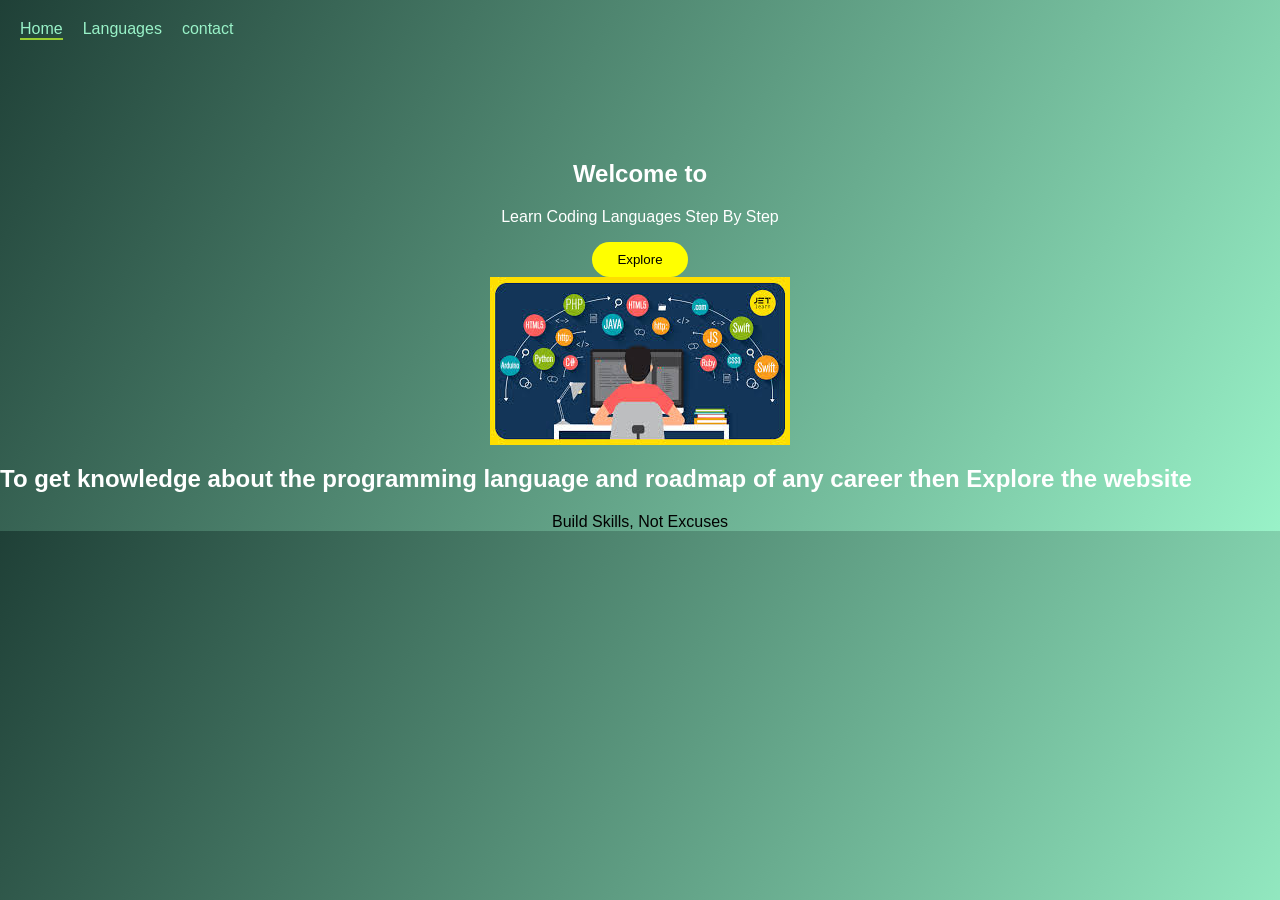
<file: index.html>
<!DOCTYPE html>
<html>

<head>
    <title>Programming Hub</title>
    <link rel="stylesheet" href="styles.css">
</head>

<body>
    <nav>
        <a href="index.html" class="active">Home</a>
        <a href="language.html">Languages</a>
        <a href="contact.html">contact</a>
    </nav>
    <section class="hero">
        <h1 id="type"></h1>
        <p>Learn Coding Languages Step By Step</p>
        <button onclick="goToLanguages()">Explore</button>

    </section>
    <div class="hero-img"> <img src="code.jfif" alt="Coding"></div>
    <h2>To get knowledge about the programming language and roadmap of any career then Explore the website </h2>
    <footer>Build Skills, Not Excuses</footer>

    <script src="script.js"></script>
</body>

</html>
</file>
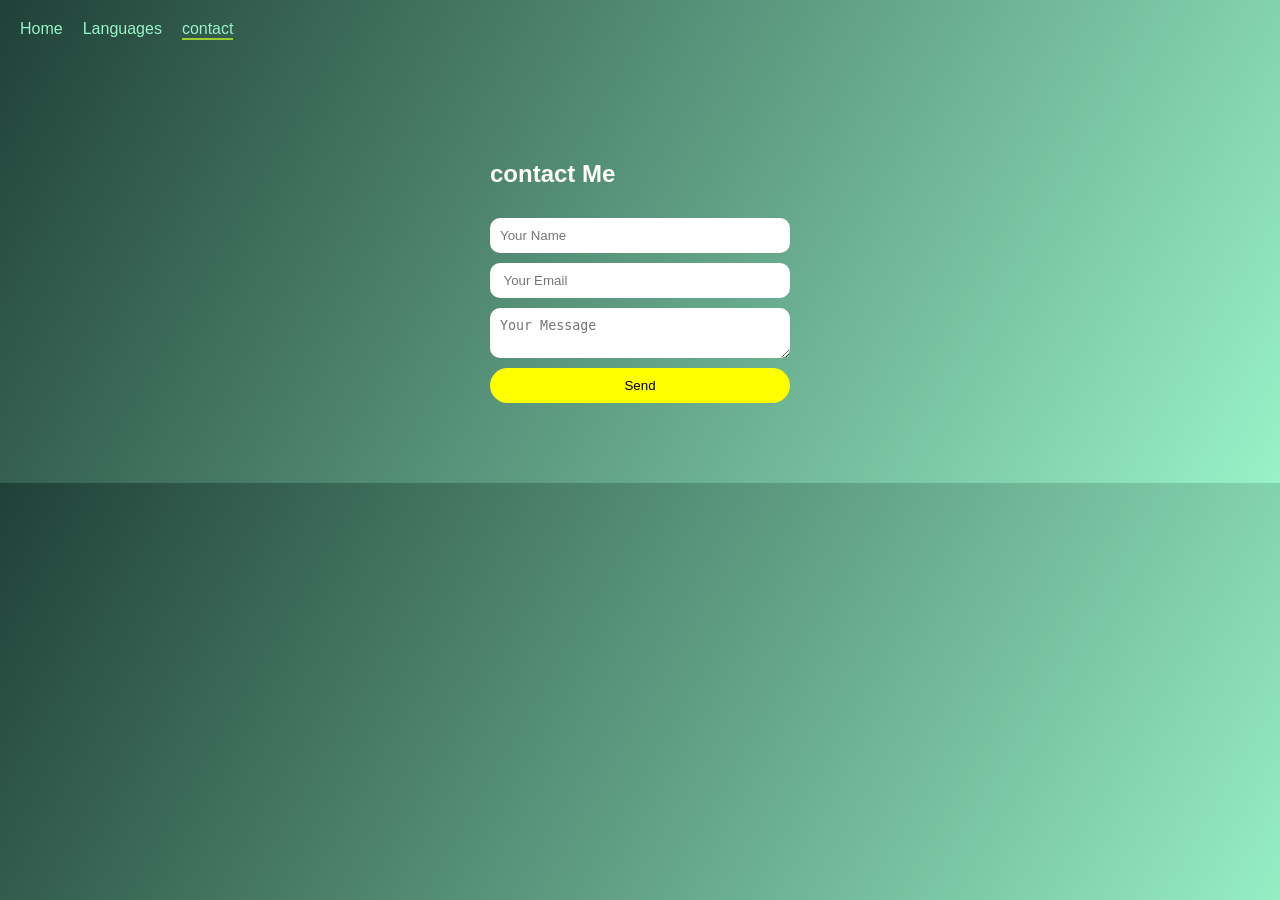
<file: contact.html>
<!DOCTYPE html>
<html>

<head>
    <title>Programming Hub | contact</title>
    <link rel="stylesheet" href="styles.css">
</head>

<body>
    <nav>
        <a href="index.html">Home</a>
        <a href="language.html">Languages</a>
        <a href="contact.html" class="active">contact</a>
    </nav>
    <section class="contact">
        <h2>contact Me</h2>
        <input type="text" placeholder="Your Name">
        <input type="email" placeholder=" Your Email">
        <textarea placeholder="Your Message"></textarea>
        <button onclick="sendMsg()">Send</button>

    </section>
    <script src="script.js"></script>
</body>

</html>
</file>
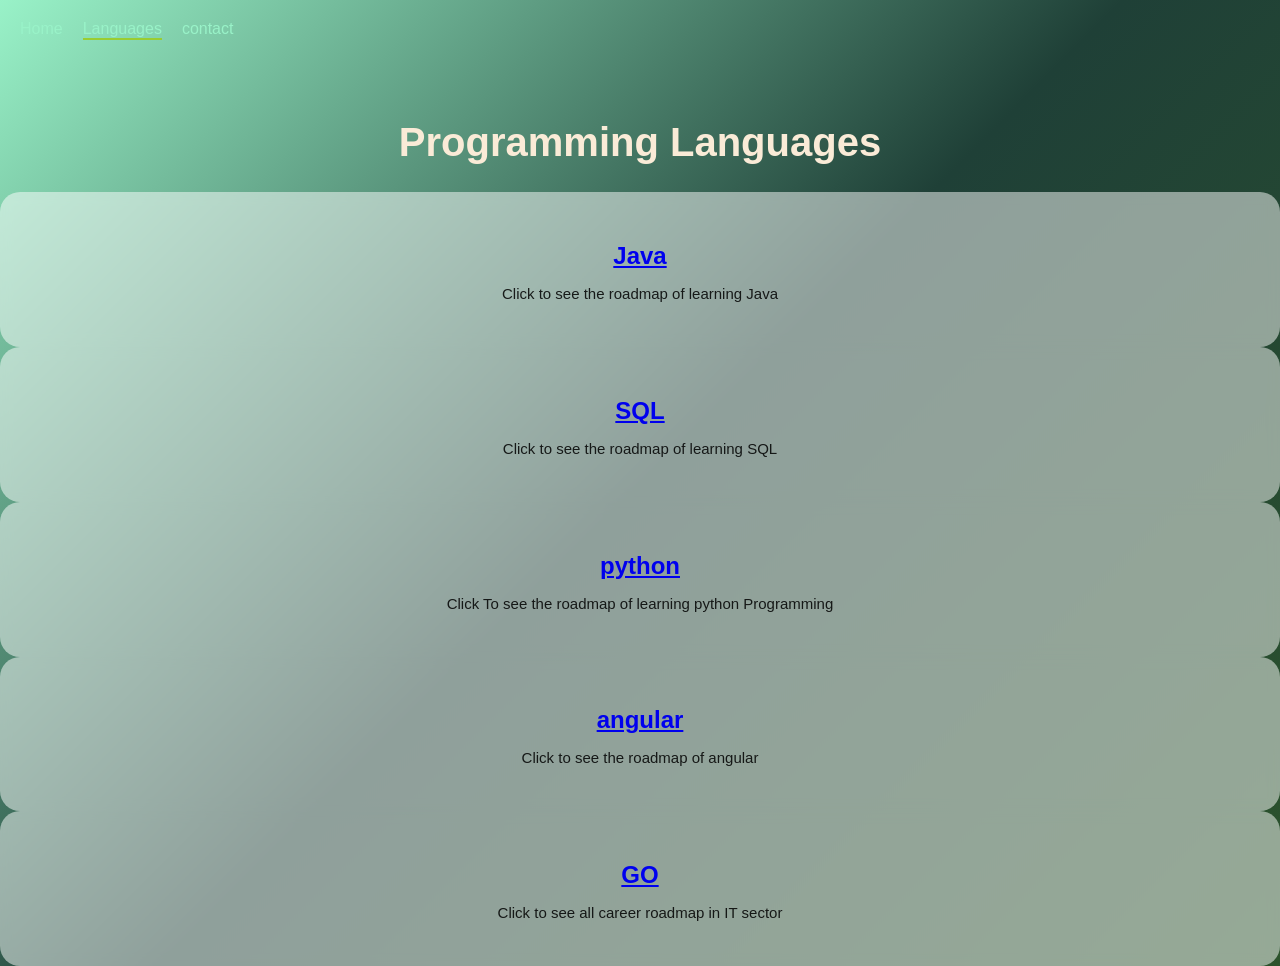
<file: language.html>
<!DOCTYPE html>
<html>

<head>
    <title>My | Web</title>
    <link rel="stylesheet" href="styles.css">
</head>

<body class="lang-page">

    <nav>
        <a href="index.html">Home</a>
        <a href="language.html" class="active">Languages</a>
        <a href="contact.html">contact</a>
    </nav>
    <h1 class="lang-title">Programming Languages</h1>
    <div class="container">
        <div class="lang-card">
            <h2><a href="https://roadmap.sh/java">Java</a></h2>
            <P>Click to see the roadmap of learning Java</P>
        </div>
        <div class="lang-card">
            <h2><a href="https://roadmap.sh/sql">SQL</a></h2>
            <p>Click to see the roadmap of learning SQL</p>
        </div>
        <div class="lang-card">
            <h2> <a href="https://roadmap.sh/python">python</a> </h2>
            <p>Click To see the roadmap of learning python Programming</p>
        </div>
        <div class="lang-card">
            <h2><a href="https://roadmap.sh/angular">angular</a></h2>
            <p>Click to see the roadmap of angular</p>
        </div>
        <div class="lang-card">
            <h2><a href="https://roadmap.sh/">GO</a></h2>
            <p>Click to see all career roadmap in IT sector</p>
        </div>
    </div>
    <script src="script.js"></script>
</body>

</html>
</file>
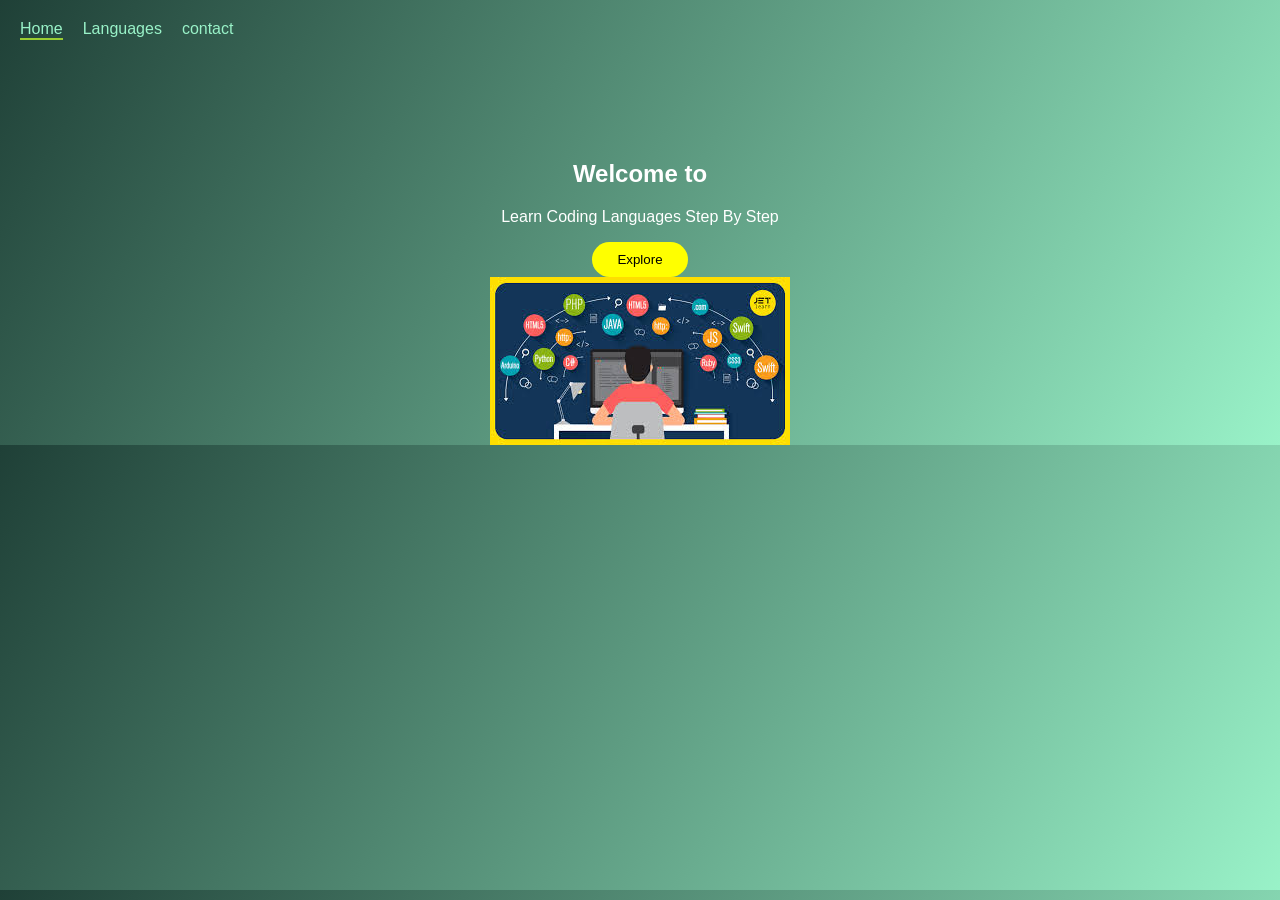
<file: main.html>
<!DOCTYPE html>
<html>

<head>
    <title>Programming Hub</title>
    <link rel="stylesheet" href="styles.css">
</head>

<body>
    <nav>
        <a href="main.html" class="active">Home</a>
        <a href="Language.html">Languages</a>
        <a href="contact.html">contact</a>
    </nav>
    <section class="hero">
        <h1 id="type"></h1>
        <p>Learn Coding Languages Step By Step</p>
        <button onclick="goToLanguages()">Explore</button>

    </section>
    <div class="hero-img"> <img src="code.jfif" alt="Coding"></div>

    <script src="script.js"></script>
</body>

</html>
</file>
<file: styles.css>
body {
    margin: 0;
    font-family: 'Poppins', sans-serif;
    background: linear-gradient(120deg, #1f4037, #99f2c8);
    color: white;
}

nav {
    display: flex;
    gap: 20px;
    padding: 20px;
}

nav a {
    color: #99f2c8;
    text-decoration: none;
}

nav a.active {
    border-bottom: 2px solid yellowgreen;
}

.hero {
    text-align: center;
    margin-top: 100px;
}

button {
    padding: 10px 25px;
    border: none;
    border-radius: 20px;
    background: yellow;
    cursor: pointer;

}

.card {
    background: violet;
    padding: 30px;
    border-radius: 15px;
    text-align: center;
    transition: 0.3s;
}

.card:hover {
    transform: translateY(-10px);
    background: cornflowerblue;
    color: black;
}

.contact {
    display: flex;
    flex-direction: column;
    gap: 10px;
    width: 300px;
    margin: 80px auto;
}

input,
textarea {
    padding: 10px;
    border-radius: 10px;
    border: none;
}

.lang-page {
    background: linear-gradient(135deg, #99f2c8, #1f4037, #2c532c);
    min-height: 100vh;
    color: antiquewhite;
}

.lang-title {
    text-align: center;
    margin-top: 60px;
    font-size: 40px;

}

.lang-container {
    display: grid;
    grid-template-columns: repeat(auto-fit, minmax(220px, 1fr));
    gap: 30px;
    padding: 40px 80px;
}

.lang-card {
    background: rgb(255, 255, 255, 0.5);
    padding: 30px;
    border-radius: 20px;
    text-align: center;
    transition: 0.4s;
    backdrop-filter: blur(6px);
    cursor: pointer;
}

.lang-card h2 {
    margin-bottom: 10px;
    font-size: 24px;
}

.lang-card p {
    font-size: 15px;
    opacity: 0.85;
    color: black;

}

.lang-card:hover {
    transform: translateY(-12px) scale(1.03);
    background: #99f2c8;
    color: bisque;
}

.hero-img {
    display: flex;
    justify-content: center;
    align-items: center;
}

footer {
    text-align: center;
    color: black;
}
</file>
